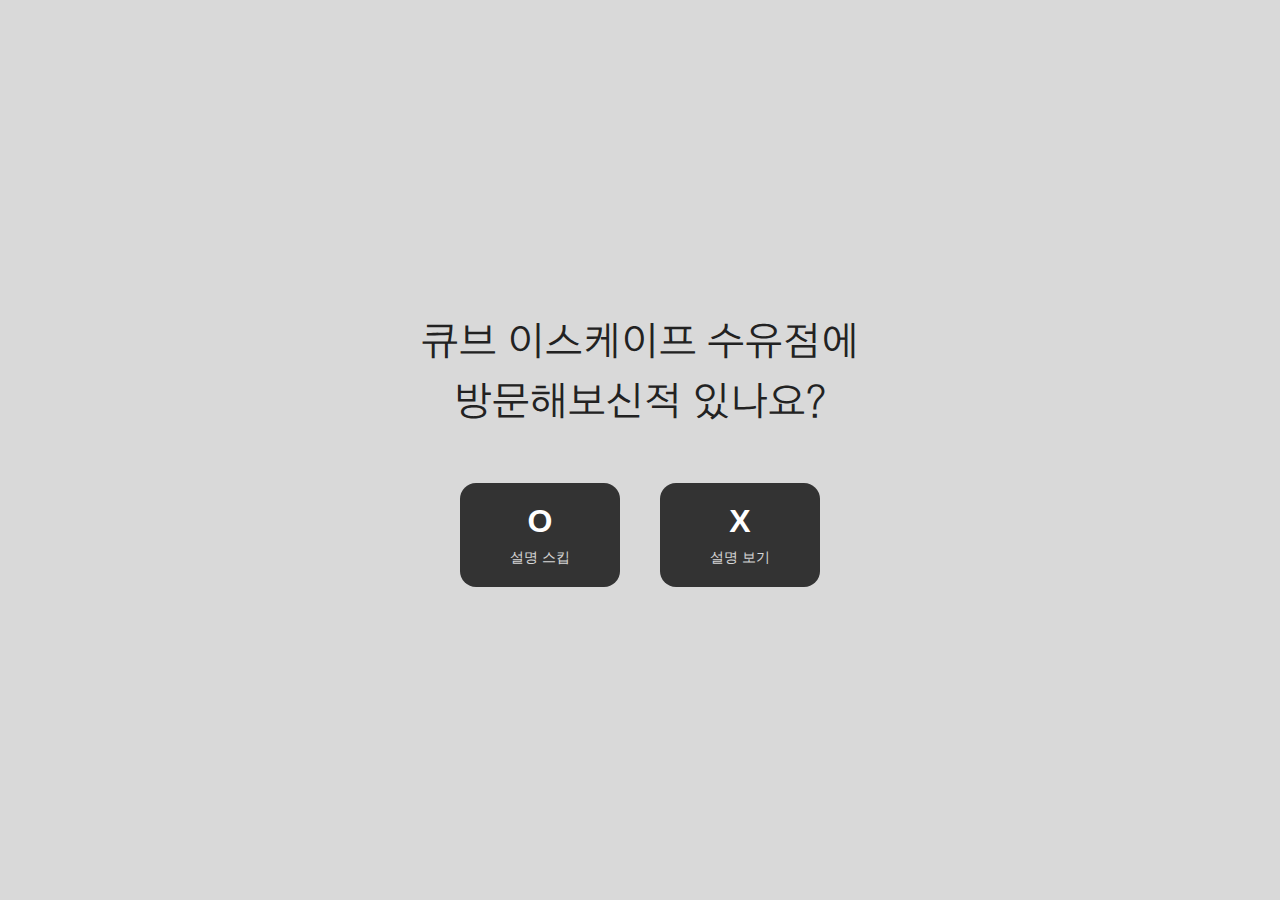
<file: index.html>
<!DOCTYPE html>
<html lang="ko">
<head>
    <meta charset="UTF-8">
    <meta name="viewport" content="width=device-width, initial-scale=1.0, maximum-scale=1.0, user-scalable=no">
    <title>큐브이스케이프 수유점</title>
    <link rel="stylesheet" href="https://cdnjs.cloudflare.com/ajax/libs/font-awesome/6.5.1/css/all.min.css">
    <link rel="stylesheet" href="style.css">
</head>
<body>
    <div class="video-container">
        <!-- 첫 번째 화면: 방문 여부 질문 -->
        <div class="screen active" id="screen-intro">
            <div class="content">
                <h1>큐브 이스케이프 수유점에<br>방문해보신적 있나요?</h1>
                <div class="buttons">
                    <button class="btn" onclick="goToForm()">O<span>설명 스킵</span></button>
                    <button class="btn" onclick="startGuide()">X<span>설명 보기</span></button>
                </div>
            </div>
        </div>

        <!-- ========== 필독 섹션 ========== -->
        <div class="screen" id="guide-title">
            <div class="content guide-content">
                <div class="guide-badge">CUBE ESCAPE SUYU</div>
                <h1 class="guide-main-title">필 독</h1>
                <p class="guide-subtitle">입장 전 꼭 확인해주세요</p>
                <div class="progress-bar"><div class="progress"></div></div>
            </div>
        </div>

        <div class="screen" id="guide-1">
            <div class="content guide-content">
                <div class="guide-step">결제 전</div>
                <div class="guide-icon"><i class="fa-solid fa-mobile-screen-button"></i></div>
                <h2>휴대폰 및 전자기기</h2>
                <p class="guide-text"><strong class="highlight">반입금지</strong> 물품입니다</p>
                <p class="guide-desc">이 점을 고려하여 입장 결정해 주시기 바랍니다.</p>
                <div class="progress-bar"><div class="progress"></div></div>
            </div>
        </div>

        <div class="screen" id="guide-2">
            <div class="content guide-content">
                <div class="guide-step">결제 전</div>
                <div class="guide-icon"><i class="fa-solid fa-triangle-exclamation"></i></div>
                <h2>폐쇄공포증 / 임산부</h2>
                <p class="guide-text">방탈출카페 특성상<br><strong class="highlight">한 공간 안에 갇혀</strong> 있으며<br><strong class="highlight">놀랄 수 있습니다</strong></p>
                <p class="guide-desc">이 부분을 고려하여 입장 결정해 주시기 바랍니다.</p>
                <div class="progress-bar"><div class="progress"></div></div>
            </div>
        </div>

        <div class="screen" id="guide-3">
            <div class="content guide-content">
                <div class="guide-step">입장 전</div>
                <div class="guide-icon"><i class="fa-solid fa-file-signature"></i></div>
                <h2>개인정보 동의서 작성</h2>
                <div class="guide-list">
                    <div class="list-item">
                        <span class="num">1</span>
                        <span>입장과 테마 내용 <strong>보안 유지</strong>에 대한 동의</span>
                    </div>
                    <div class="list-item">
                        <span class="num">2</span>
                        <span>테마 내부 <strong>기물 파손 및 분실</strong> 시 연락처 제공</span>
                    </div>
                </div>
                <div class="progress-bar"><div class="progress"></div></div>
            </div>
        </div>

        <div class="screen" id="guide-4">
            <div class="content guide-content">
                <div class="guide-step">플레이 중</div>
                <div class="guide-icon"><i class="fa-solid fa-ban"></i></div>
                <h2>중도 포기 시</h2>
                <p class="guide-text"><strong class="highlight-red">환불이 불가능</strong>합니다</p>
                <p class="guide-desc">고객님의 자의에 의한 중도 포기에 해당됩니다.</p>
                <div class="progress-bar"><div class="progress"></div></div>
            </div>
        </div>

        <!-- ========== 주의사항 안내 섹션 ========== -->
        <div class="screen" id="notice-title">
            <div class="content guide-content">
                <div class="guide-badge">CUBE ESCAPE SUYU</div>
                <h1 class="guide-main-title notice-color">주의사항 안내</h1>
                <p class="guide-subtitle">플레이 전 꼭 숙지해주세요</p>
                <div class="progress-bar"><div class="progress"></div></div>
            </div>
        </div>

        <!-- 주의사항 1: 반입금지 -->
        <div class="screen" id="notice-1">
            <div class="content guide-content">
                <div class="guide-step notice-step">반입 금지</div>
                <div class="guide-icon notice-icon"><i class="fa-solid fa-mobile-screen"></i></div>
                <h2>휴대폰, 스마트워치, 화기류</h2>
                <p class="guide-text"><strong class="highlight-yellow">반입 금지</strong>입니다</p>
                <p class="guide-desc">휴대폰은 <strong>무음</strong>으로 사물함에 보관해주세요</p>
                <div class="progress-bar"><div class="progress"></div></div>
            </div>
        </div>

        <!-- 주의사항 2: 힘으로 X -->
        <div class="screen" id="notice-2">
            <div class="content guide-content">
                <div class="guide-step notice-step">플레이 방법</div>
                <div class="guide-icon notice-icon"><i class="fa-solid fa-hand"></i></div>
                <h2>힘으로 하는게 없어요!</h2>
                <p class="guide-text">테마 파손 시<br><strong class="highlight-red">손해배상</strong>할 수도 있어요!</p>
                <div class="progress-bar"><div class="progress"></div></div>
            </div>
        </div>

        <!-- 주의사항 3: 천장/벽 -->
        <div class="screen" id="notice-3">
            <div class="content guide-content">
                <div class="guide-step notice-step">플레이 방법</div>
                <div class="guide-icon notice-icon"><i class="fa-solid fa-volume-high"></i></div>
                <h2>천장, 옆 벽면 가격 시</h2>
                <p class="guide-text"><strong class="highlight-yellow">옆방에 피해</strong>가 가요!</p>
                <p class="guide-desc">지나친 소음 또는 장난은 자제 부탁드립니다</p>
                <div class="progress-bar"><div class="progress"></div></div>
            </div>
        </div>

        <!-- 주의사항 4: 폐쇄공포증/임산부 -->
        <div class="screen" id="notice-4">
            <div class="content guide-content">
                <div class="guide-step notice-step">사전 안내</div>
                <div class="guide-icon notice-icon"><i class="fa-solid fa-heart"></i></div>
                <h2>폐쇄공포증, 임산부</h2>
                <p class="guide-text"><strong class="highlight-yellow">직원에게 미리</strong> 말해주세요!</p>
                <div class="progress-bar"><div class="progress"></div></div>
            </div>
        </div>

        <!-- 주의사항 5: 힌트 -->
        <div class="screen" id="notice-5">
            <div class="content guide-content">
                <div class="guide-step notice-step">힌트 시스템</div>
                <div class="guide-icon notice-icon"><i class="fa-solid fa-lightbulb"></i></div>
                <h2>힌트는 힌트폰으로 무제한!</h2>
                <div class="guide-list">
                    <div class="list-item">
                        <span class="num" style="background:#D4A853">✓</span>
                        <span>힌트 개수 상관없이 인화사진 촬영</span>
                    </div>
                    <div class="list-item">
                        <span class="num" style="background:#D4A853">📷</span>
                        <span>기본 1장 / 4인 이상 2장</span>
                    </div>
                </div>
                <div class="progress-bar"><div class="progress"></div></div>
            </div>
        </div>

        <!-- 주의사항 6: 보안유지 -->
        <div class="screen" id="notice-6">
            <div class="content guide-content">
                <div class="guide-step notice-step">특급 기밀!!</div>
                <div class="guide-icon notice-icon"><i class="fa-solid fa-user-secret"></i></div>
                <h2>테마 내용 보안유지</h2>
                <p class="guide-text">방탈출이 끝나면<br>홀 내부에서도 <strong class="highlight-yellow">보안유지</strong> 부탁드립니다!</p>
                <div class="progress-bar"><div class="progress"></div></div>
            </div>
        </div>

        <!-- 주의사항 7: 인터폰 -->
        <div class="screen" id="notice-7">
            <div class="content guide-content">
                <div class="guide-step notice-step">문의사항</div>
                <div class="guide-icon notice-icon"><i class="fa-solid fa-phone"></i></div>
                <h2>방 안 인터폰 이용</h2>
                <p class="guide-text">수화기를 들고<br>버튼이 있다면 <strong class="highlight-yellow">눌러주세요</strong></p>
                <div class="progress-bar"><div class="progress"></div></div>
            </div>
        </div>

        <!-- 주의사항 8: CCTV -->
        <div class="screen" id="notice-8">
            <div class="content guide-content">
                <div class="guide-step notice-step">안전 안내</div>
                <div class="guide-icon notice-icon"><i class="fa-solid fa-video"></i></div>
                <h2>CCTV 녹화 중</h2>
                <p class="guide-text">손님의 <strong class="highlight-yellow">안전을 위해</strong><br>녹화하고 있어요!</p>
                <div class="progress-bar"><div class="progress"></div></div>
            </div>
        </div>

        <!-- 주의사항 9: 진행률 -->
        <div class="screen" id="notice-9">
            <div class="content guide-content">
                <div class="guide-step notice-step">진행률 안내</div>
                <div class="guide-icon notice-icon"><i class="fa-solid fa-chart-pie"></i></div>
                <h2>진행률 60% 이하 시</h2>
                <p class="guide-text">테마 종료 시점 기준<br><strong class="highlight-red">뒷 내용 설명이 불가능</strong>합니다</p>
                <div class="progress-bar"><div class="progress"></div></div>
            </div>
        </div>

        <!-- 주의사항 10: 직원용 자물쇠 -->
        <div class="screen" id="notice-10">
            <div class="content guide-content">
                <div class="guide-step notice-step">자물쇠 안내</div>
                <div class="prohibit-symbol"></div>
                <h2>이 표시는 직원용 자물쇠</h2>
                <p class="guide-text"><strong class="highlight-red">풀지 말아주세요!</strong></p>
                <div class="progress-bar"><div class="progress"></div></div>
            </div>
        </div>

        <!-- ========== 힌트시스템 안내 섹션 ========== -->
        <div class="screen" id="hint-title">
            <div class="content guide-content">
                <div class="guide-badge">CUBE ESCAPE SUYU</div>
                <h1 class="guide-main-title hint-color">힌트시스템 안내</h1>
                <p class="guide-subtitle">QR 코드 또는 숫자 코드 입력으로 힌트를 받아보세요 !</p>
                <div class="progress-bar"><div class="progress"></div></div>
            </div>
        </div>

        <!-- 힌트 1: QR코드와 넘버코드 -->
        <div class="screen" id="hint-1">
            <div class="content guide-content">
                <div class="guide-step hint-step">STEP 1</div>
                <div class="guide-icon hint-icon"><i class="fa-solid fa-qrcode"></i></div>
                <h2>테마에 들어가시면</h2>
                <p class="guide-text">문제와 <strong class="highlight-blue">QR코드</strong> or <strong class="highlight-blue">넘버코드</strong>는<br>항상 같이 있습니다</p>
                <div class="progress-bar"><div class="progress"></div></div>
            </div>
        </div>

        <!-- 힌트 2: 힌트폰 화면 -->
        <div class="screen" id="hint-2">
            <div class="content guide-content">
                <div class="guide-step hint-step">STEP 2</div>
                <h2>힌트폰 화면입니다</h2>
                <div class="hint-image"><img src="hint-1.jpg" alt="힌트폰 화면"></div>
                <p class="guide-text">힌트폰에 스톱워치가 나오지만<br><strong class="highlight-blue">스톱워치는 참고만</strong> 해주시고<br><strong class="highlight-blue">방에 있는 시계</strong>를 확인해주세요</p>
                <div class="progress-bar"><div class="progress"></div></div>
            </div>
        </div>

        <!-- 힌트 3: QR or 넘버코드 버튼 -->
        <div class="screen" id="hint-3">
            <div class="content guide-content">
                <div class="guide-step hint-step">STEP 3</div>
                <h2>문제가 이해되지 않는다면</h2>
                <div class="hint-image"><img src="hint-1.jpg" alt="힌트폰 화면"></div>
                <p class="guide-text"><strong class="highlight-blue">QR</strong> or <strong class="highlight-blue">넘버코드</strong><br>버튼을 눌러주세요</p>
                <div class="progress-bar"><div class="progress"></div></div>
            </div>
        </div>

        <!-- 힌트 4: 넘버코드 입력 -->
        <div class="screen" id="hint-4">
            <div class="content guide-content">
                <div class="guide-step hint-step">STEP 4</div>
                <h2>넘버코드는 QR아래 숫자를<br>넣어주시면 됩니다</h2>
                <div class="hint-image"><img src="hint-2.jpg" alt="넘버코드 입력"></div>
                <p class="guide-text"><strong class="highlight-blue">QR</strong>은 카메라로 스캔해주세요</p>
                <div class="progress-bar"><div class="progress"></div></div>
            </div>
        </div>

        <!-- 힌트 5: 추가 힌트 -->
        <div class="screen" id="hint-5">
            <div class="content guide-content">
                <div class="guide-step hint-step">STEP 5</div>
                <h2>힌트를 보고 이해가 안 간다면</h2>
                <div class="hint-image"><img src="hint-3.jpg" alt="힌트 화면"></div>
                <p class="guide-text"><strong class="highlight-blue">정답</strong>과, <strong class="highlight-blue">추가 힌트</strong>를<br>봐셔도 됩니다!</p>
                <div class="progress-bar"><div class="progress"></div></div>
            </div>
        </div>

        <!-- 힌트 6: 추가 힌트 화면 -->
        <div class="screen" id="hint-6">
            <div class="content guide-content">
                <div class="guide-step hint-step">STEP 6</div>
                <h2>추가 힌트와 정답 보기 시<br>화면입니다</h2>
                <div class="hint-image"><img src="hint-4.jpg" alt="추가 힌트 화면"></div>
                <p class="guide-desc">부담 갖지 마시고 편하게 사용하세요</p>
                <div class="progress-bar"><div class="progress"></div></div>
            </div>
        </div>

        <!-- 힌트 7: 바탕화면 -->
        <div class="screen" id="hint-7">
            <div class="content guide-content">
                <div class="guide-step hint-step">STEP 7</div>
                <h2>바탕화면에서</h2>
                <div class="hint-image"><img src="hint-6.jpg" alt="바탕화면"></div>
                <p class="guide-text"><strong class="highlight-blue">힌트 시스템</strong>과 <strong class="highlight-blue">그림판</strong>을<br>사용할 수 있습니다</p>
                <div class="progress-bar"><div class="progress"></div></div>
            </div>
        </div>

        <!-- 힌트 8: 그림판 메모 -->
        <div class="screen" id="hint-8">
            <div class="content guide-content">
                <div class="guide-step hint-step">STEP 8</div>
                <h2>그림판에서 메모 가능</h2>
                <div class="hint-image"><img src="hint-7.jpg" alt="그림판"></div>
                <p class="guide-text"><strong class="highlight-blue">○</strong>로 초기화 가능합니다</p>
                <div class="progress-bar"><div class="progress"></div></div>
            </div>
        </div>

        <!-- 힌트 9: 로그인 넘버 -->
        <div class="screen" id="hint-9">
            <div class="content guide-content">
                <div class="guide-step hint-step">STEP 9</div>
                <h2>Login number 입력창이 뜨면</h2>
                <div class="hint-image"><img src="hint-8.jpg" alt="로그인 넘버"></div>
                <p class="guide-text">'<strong class="highlight-blue">5555</strong>'를 입력 후 <strong class="highlight-red">태극기</strong>를 눌러<br>다시 힌트시스템을 사용하면 됩니다</p>
                <div class="progress-bar"><div class="progress"></div></div>
            </div>
        </div>

        <!-- ========== 자물쇠 안내 섹션 ========== -->
        <div class="screen" id="lock-title">
            <div class="content guide-content">
                <div class="guide-badge">CUBE ESCAPE SUYU</div>
                <h1 class="guide-main-title lock-color">자물쇠 안내</h1>
                <p class="guide-subtitle">자물쇠 여는 방법을 알려드릴게요</p>
                <div class="progress-bar"><div class="progress"></div></div>
            </div>
        </div>

        <!-- 자물쇠 1: 방향 자물쇠 -->
        <div class="screen" id="lock-1">
            <div class="content guide-content">
                <div class="guide-step lock-step">방향 자물쇠</div>
                <div class="lock-image"><img src="lock-direction.png" alt="방향 자물쇠"></div>
                <h2>상하좌우 방향을 순서대로 입력!</h2>
                <p class="guide-text">자물쇠를 <strong class="highlight-purple">아래로 당기면</strong> 열려요</p>
                <p class="guide-desc">은색 고리 <strong>3번</strong> 누르면 초기화 · <strong class="highlight-red">튕기면 안돼요!</strong></p>
                <div class="progress-bar"><div class="progress"></div></div>
            </div>
        </div>

        <!-- 자물쇠 2: 숫자 자물쇠 -->
        <div class="screen" id="lock-2">
            <div class="content guide-content">
                <div class="guide-step lock-step">숫자 자물쇠</div>
                <div class="lock-image"><img src="lock-number.png" alt="숫자 자물쇠"></div>
                <h2><strong class="highlight-red">빨간색 선</strong>에 숫자를 맞춰주세요</h2>
                <p class="guide-text"><strong class="highlight-purple">위쪽부터 아래로</strong> 숫자 맞추기</p>
                <p class="guide-desc">당기면서 돌리면 안 돌아가요!</p>
                <div class="progress-bar"><div class="progress"></div></div>
            </div>
        </div>

        <!-- 자물쇠 3: 마스터 자물쇠 -->
        <div class="screen" id="lock-3">
            <div class="content guide-content">
                <div class="guide-step lock-step">마스터 자물쇠</div>
                <div class="lock-image"><img src="lock-master.png" alt="마스터 자물쇠"></div>
                <h2>"마스터" 써있는 부분 찾기!</h2>
                <p class="guide-text"><strong class="highlight-purple">왼쪽 → 오른쪽</strong>으로 맞추고 당기기</p>
                <p class="guide-desc">옆이나 위로 당겨도 잘 열려요</p>
                <div class="progress-bar"><div class="progress"></div></div>
            </div>
        </div>

        <!-- 자물쇠 4: 4버튼 자물쇠 -->
        <div class="screen" id="lock-4">
            <div class="content guide-content">
                <div class="guide-step lock-step">4버튼 자물쇠</div>
                <div class="lock-image"><img src="lock-4button.png" alt="4버튼 자물쇠"></div>
                <h2>숫자 버튼을 누르고</h2>
                <p class="guide-text">아래 튀어나온 부분을 <strong class="highlight-purple">옆으로 밀어</strong> 열기</p>
                <p class="guide-desc" style="color:#555;">우든편, 집착 테마</p>
                <div class="progress-bar"><div class="progress"></div></div>
            </div>
        </div>

        <!-- 자물쇠 5: 금고 -->
        <div class="screen" id="lock-5">
            <div class="content guide-content">
                <div class="guide-step lock-step">금고 <span style="font-weight:400; font-size:0.85rem;">(마녀의 꿈, 사라진 천사들 테마)</span></div>
                <div class="safe-ui">
                    <div class="safe-handle"></div>
                    <div class="safe-keypad">
                        <div class="key">1</div><div class="key">2</div><div class="key">3</div>
                        <div class="key">4</div><div class="key">5</div><div class="key">6</div>
                        <div class="key">7</div><div class="key">8</div><div class="key">9</div>
                        <div class="key">C</div><div class="key">0</div><div class="key">E</div>
                    </div>
                </div>
                <p class="guide-text">비밀번호를 입력 후 <strong style="color:#2D5A4A;">E버튼</strong> 누른 후<br>초록색 불이 들어오면 손잡이를 <strong class="highlight-purple">오른쪽으로 돌려</strong> 열기<br><strong style="color:#2D5A4A;">C버튼</strong>으로 초기화 가능</p>
                <p class="guide-desc"><strong class="highlight-red">주의:</strong> 횟수 3회 - 초과 시 <strong class="highlight-red">5분간 잠깁니다.</strong></p>
                <div class="progress-bar"><div class="progress"></div></div>
            </div>
        </div>

        <!-- 자물쇠 6: 도어락 -->
        <div class="screen" id="lock-6">
            <div class="content guide-content">
                <div class="guide-step lock-step">도어락 <span style="font-weight:400; font-size:0.85rem;">(더 큐브, 사라진 천사들 테마)</span></div>
                <div class="doorlock-ui">
                    <div class="doorlock-speaker">
                        <span></span>
                        <span></span>
                    </div>
                    <div class="doorlock-keypad">
                        <div class="key">1</div><div class="key">2</div><div class="key">3</div>
                        <div class="key">4</div><div class="key">5</div><div class="key">6</div>
                        <div class="key">7</div><div class="key">8</div><div class="key">9</div>
                        <div class="key">x</div><div class="key">0</div><div class="key">#</div>
                    </div>
                </div>
                <p class="guide-text">비밀번호를 입력 후 <strong class="highlight-purple">#버튼</strong> 누르기</p>
                <p class="guide-desc">횟수 제한 <strong style="color:#2D5A4A;">X</strong></p>
                <div class="progress-bar"><div class="progress"></div></div>
            </div>
        </div>

        <!-- 완료 화면 -->
        <div class="screen" id="guide-end">
            <div class="content guide-content">
                <div class="guide-icon"><i class="fa-solid fa-heart"></i></div>
                <h2>안전하고 즐거운 방탈출 문화를 위해<br>최선을 다하겠습니다</h2>
                <p class="guide-brand">CUBE ESCAPE 수유점</p>
                <p class="guide-desc">'다음으로' 버튼을 눌러 주의사항 동의 서약서를 작성해주세요 !</p>
                <div class="buttons" style="margin-top: 40px;">
                    <button class="btn" onclick="goToForm()">다음으로</button>
                </div>
            </div>
        </div>
    </div>

    <script src="script.js"></script>
</body>
</html>
</file>
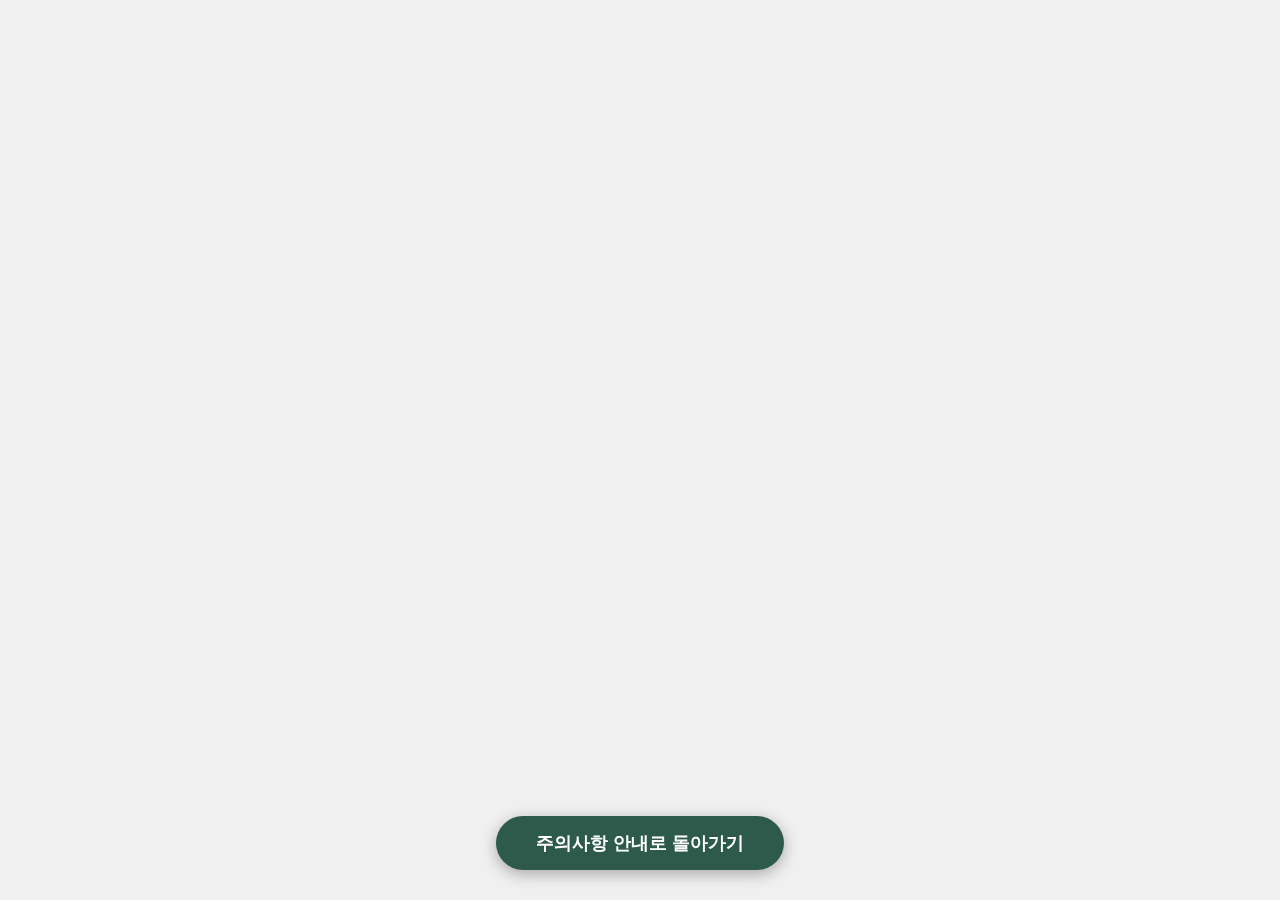
<file: form.html>
<!DOCTYPE html>
<html lang="ko">
<head>
    <meta charset="UTF-8">
    <meta name="viewport" content="width=device-width, initial-scale=1.0, maximum-scale=1.0, user-scalable=no">
    <title>주의사항 동의 서약서 - 큐브이스케이프 수유점</title>
    <style>
        * {
            margin: 0;
            padding: 0;
            box-sizing: border-box;
        }
        body {
            font-family: 'Apple SD Gothic Neo', 'Malgun Gothic', sans-serif;
            background: #f0f0f0;
        }
        .container {
            width: 100vw;
            height: 100vh;
            display: flex;
            flex-direction: column;
        }
        .form-frame {
            flex: 1;
            width: 100%;
            border: none;
        }
        .back-btn {
            position: fixed;
            bottom: 30px;
            left: 50%;
            transform: translateX(-50%);
            background: #2D5A4A;
            color: white;
            border: none;
            padding: 15px 40px;
            font-size: 18px;
            font-weight: bold;
            border-radius: 30px;
            cursor: pointer;
            box-shadow: 0 4px 15px rgba(0,0,0,0.3);
            z-index: 1000;
            transition: all 0.3s ease;
        }
        .back-btn:hover {
            background: #1e3d32;
            transform: translateX(-50%) scale(1.05);
        }
        .back-btn:active {
            transform: translateX(-50%) scale(0.95);
        }
    </style>
</head>
<body>
    <div class="container">
        <iframe
            class="form-frame"
            src="https://docs.google.com/forms/d/e/1FAIpQLSfIquB86hhnaxSCom4ni9Why-EyMKHXsBVmCbBpweQGmf8eNg/viewform?embedded=true"
            frameborder="0">
            로드 중...
        </iframe>
    </div>
    <button class="back-btn" onclick="location.href='index.html'">주의사항 안내로 돌아가기</button>
</body>
</html>
</file>
<file: style.css>
@font-face {
    font-family: 'JikjiGothic';
    src: url('JikjiGothic-Regular.otf') format('opentype');
    font-weight: normal;
    font-style: normal;
}

* {
    margin: 0;
    padding: 0;
    box-sizing: border-box;
}

body {
    background: #D9D9D9;
    margin: 0;
    padding: 0;
    overflow: hidden;
    font-family: 'JikjiGothic', 'Apple SD Gothic Neo', 'Malgun Gothic', sans-serif;
}

.video-container {
    width: 100vw;
    height: 100vh;
    background: #D9D9D9;
    position: relative;
    overflow: hidden;
}

.screen {
    position: absolute;
    top: 0;
    left: 0;
    width: 100%;
    height: 100%;
    display: flex;
    justify-content: center;
    align-items: center;
    opacity: 0;
    visibility: hidden;
    transition: opacity 0.5s ease;
}

.screen.active {
    opacity: 1;
    visibility: visible;
}

.content {
    text-align: center;
}

h1 {
    color: #222;
    font-size: 2.5rem;
    font-weight: 500;
    margin-bottom: 20px;
    line-height: 1.5;
}

h2 {
    color: #222;
    font-size: 2.2rem;
    font-weight: 600;
    margin-bottom: 25px;
    line-height: 1.4;
}

p {
    color: #444;
    font-size: 1.3rem;
    margin-bottom: 15px;
}

.buttons {
    display: flex;
    gap: 40px;
    justify-content: center;
    margin-top: 50px;
}

.btn {
    background: #333;
    border: none;
    color: #fff;
    padding: 20px 50px;
    font-size: 2rem;
    font-weight: 600;
    cursor: pointer;
    transition: all 0.15s ease;
    display: flex;
    flex-direction: column;
    align-items: center;
    gap: 8px;
    border-radius: 16px;
    -webkit-tap-highlight-color: transparent;
    touch-action: manipulation;
}

.btn span {
    font-size: 0.9rem;
    font-weight: 400;
    opacity: 0.8;
}

.btn:hover {
    background: #555;
}

.btn:active {
    background: #666;
    transform: scale(0.98);
}

/* 상단 탭 네비게이션 */
.section-tabs {
    position: absolute;
    top: 30px;
    left: 50%;
    transform: translateX(-50%);
    display: flex;
    gap: 10px;
    z-index: 10;
}

.section-tab {
    padding: 10px 20px;
    background: rgba(255, 255, 255, 0.7);
    border: none;
    border-radius: 25px;
    font-size: 0.95rem;
    font-weight: 500;
    color: #666;
    cursor: pointer;
    transition: all 0.15s ease;
    font-family: inherit;
    -webkit-tap-highlight-color: transparent;
    touch-action: manipulation;
}

.section-tab:hover {
    background: rgba(255, 255, 255, 0.95);
}

.section-tab:active {
    background: #ddd;
    transform: scale(0.97);
}

.section-tab.active {
    background: #333;
    color: #fff;
    font-weight: 600;
}

.section-tab.active:hover,
.section-tab.active:active {
    background: #444;
}

/* 가이드 스타일 */
.guide-content {
    padding: 40px;
}

.guide-badge {
    display: inline-block;
    padding: 10px 24px;
    background: rgba(0, 0, 0, 0.08);
    border-radius: 25px;
    color: #555;
    font-size: 0.9rem;
    letter-spacing: 2px;
    margin-bottom: 30px;
}

.guide-main-title {
    font-size: 5rem;
    font-weight: 800;
    color: #2D5A4A;
    margin-bottom: 20px;
    letter-spacing: 20px;
}

.guide-main-title.notice-color {
    color: #D4A853;
    letter-spacing: 10px;
}

.guide-subtitle {
    color: #555;
    font-size: 1.2rem;
}

.guide-step {
    display: inline-block;
    padding: 12px 28px;
    background: #2D5A4A;
    color: #fff;
    font-size: 1rem;
    font-weight: 600;
    margin-bottom: 30px;
    border-radius: 25px;
}

.notice-step {
    background: #D4A853;
}

.hint-step {
    background: #3366FF;
}

.guide-icon {
    font-size: 4rem;
    color: #2D5A4A;
    margin-bottom: 30px;
}

.notice-icon {
    color: #D4A853;
}

.hint-icon {
    color: #3366FF;
}

.guide-main-title.hint-color {
    color: #3366FF;
    letter-spacing: 5px;
}

.highlight-blue {
    color: #3366FF;
    font-weight: 700;
}

/* 힌트폰 UI 모의 화면 */
.hint-phone-ui {
    background: #1a1a1a;
    border: 3px solid #333;
    border-radius: 24px;
    padding: 30px 50px;
    margin: 20px auto;
    max-width: 400px;
    box-shadow: 0 10px 40px rgba(0, 0, 0, 0.15);
}

.hint-timer {
    font-family: 'JikjiGothic', monospace;
    font-size: 3rem;
    color: #e74c3c;
    text-shadow: 0 0 10px rgba(231, 76, 60, 0.5);
    margin-bottom: 20px;
    letter-spacing: 5px;
}

.hint-buttons {
    display: flex;
    border: 2px solid #2D5A4A;
    border-radius: 12px;
    overflow: hidden;
    margin-bottom: 15px;
}

.hint-btn {
    flex: 1;
    padding: 12px 20px;
    background: transparent;
    color: #fff;
    font-size: 1.1rem;
    font-weight: 500;
    border: none;
    cursor: default;
}

.hint-btn:first-child {
    border-right: 1px solid #2D5A4A;
}

.hint-btn.active {
    background: rgba(45, 90, 74, 0.3);
}

.hint-count {
    color: #888;
    font-size: 0.9rem;
}

.hint-arrow {
    position: absolute;
    left: 50%;
    transform: translateX(-280px);
    color: #2ecc71;
    font-size: 2rem;
    animation: arrowPulse 1s infinite;
}

@keyframes arrowPulse {
    0%, 100% { opacity: 1; transform: translateX(-280px); }
    50% { opacity: 0.5; transform: translateX(-270px); }
}

.hint-step-number {
    position: absolute;
    top: 20px;
    left: 30px;
    font-size: 4rem;
    font-weight: 900;
    color: #2ecc71;
}

/* 자물쇠 안내 섹션 */
.lock-step {
    background: #2D5A4A;
}

.lock-icon {
    color: #2D5A4A;
}

.guide-main-title.lock-color {
    color: #2D5A4A;
    letter-spacing: 8px;
}

.highlight-purple {
    color: #2D5A4A;
    font-weight: 700;
}

.lock-image {
    margin-bottom: 25px;
}

.lock-image img {
    max-height: 180px;
    width: auto;
}

.hint-image {
    margin: 20px 0;
}

.hint-image img {
    max-height: 200px;
    width: auto;
    border-radius: 10px;
    box-shadow: 0 4px 15px rgba(0,0,0,0.3);
}


.guide-icon i {
    animation: pulse 2s infinite;
}

@keyframes pulse {
    0%, 100% { transform: scale(1); }
    50% { transform: scale(1.1); }
}

.guide-text {
    font-size: 1.8rem;
    color: #222;
    line-height: 1.8;
    margin-bottom: 20px;
}

.guide-desc {
    color: #555;
    font-size: 1.1rem;
}

.guide-desc strong {
    color: #f39c12;
}

.highlight {
    color: #2D5A4A;
    font-weight: 700;
}

.highlight-red {
    color: #E05252;
    font-weight: 700;
}

.highlight-yellow {
    color: #D4A853;
    font-weight: 700;
}

.guide-list {
    text-align: left;
    max-width: 600px;
    margin: 0 auto;
}

.list-item {
    display: flex;
    align-items: flex-start;
    gap: 15px;
    margin-bottom: 20px;
    color: #333;
    font-size: 1.3rem;
    line-height: 1.6;
}

.list-item .num {
    display: flex;
    justify-content: center;
    align-items: center;
    width: 30px;
    height: 30px;
    background: #2D5A4A;
    color: #fff;
    border-radius: 50%;
    font-size: 1rem;
    font-weight: 600;
    flex-shrink: 0;
}

.list-item strong {
    color: #2D5A4A;
}

.guide-brand {
    color: #2D5A4A;
    font-size: 1.5rem;
    font-weight: 600;
    margin-top: 30px;
}

.lock-symbol {
    font-size: 3rem;
    margin-top: 20px;
}

/* 금지 표시 */
.prohibit-symbol {
    width: 120px;
    height: 120px;
    border: 12px solid #E05252;
    border-radius: 50%;
    position: relative;
    margin: 0 auto 30px;
}

.prohibit-symbol::before {
    content: '';
    position: absolute;
    width: 100%;
    height: 12px;
    background: #E05252;
    top: 50%;
    left: 0;
    transform: translateY(-50%) rotate(-45deg);
    border-radius: 6px;
}

/* 프로그레스 바 */
.progress-bar {
    position: absolute;
    bottom: 0;
    left: 0;
    width: 100%;
    height: 4px;
    background: rgba(0, 0, 0, 0.1);
}

.progress {
    height: 100%;
    background: #2D5A4A;
    width: 0%;
    transition: width 0.1s linear;
}

/* 금고 UI */
.safe-ui {
    display: flex;
    justify-content: center;
    align-items: center;
    gap: 0;
    background: #1a1a1a;
    border-radius: 20px;
    padding: 25px 30px;
    margin: 20px auto;
    max-width: 420px;
    box-shadow: 0 10px 40px rgba(0, 0, 0, 0.15);
}

.safe-handle {
    width: 100px;
    height: 100px;
    border: 5px solid #fff;
    border-radius: 50%;
    display: flex;
    justify-content: center;
    align-items: center;
    position: relative;
}

.safe-handle::before {
    content: '';
    position: absolute;
    width: 70%;
    height: 5px;
    background: #fff;
    transform: rotate(-45deg);
}

.safe-keypad {
    display: grid;
    grid-template-columns: repeat(3, 1fr);
    gap: 8px;
    margin-left: 20px;
}

.safe-keypad .key {
    width: 38px;
    height: 38px;
    border: 2px solid #fff;
    border-radius: 50%;
    display: flex;
    justify-content: center;
    align-items: center;
    color: #fff;
    font-size: 1rem;
    font-weight: 600;
}

/* 도어락 UI */
.doorlock-ui {
    background: #1a1a1a;
    border-radius: 20px;
    padding: 20px 30px 25px;
    margin: 20px auto;
    max-width: 200px;
    box-shadow: 0 10px 40px rgba(0, 0, 0, 0.15);
}

.doorlock-speaker {
    display: flex;
    flex-direction: column;
    gap: 5px;
    margin-bottom: 15px;
    padding: 0 20px;
}

.doorlock-speaker span {
    height: 4px;
    background: #555;
    border-radius: 2px;
}

.doorlock-keypad {
    display: grid;
    grid-template-columns: repeat(3, 1fr);
    gap: 8px;
}

.doorlock-keypad .key {
    width: 42px;
    height: 42px;
    border: 2px solid #fff;
    border-radius: 50%;
    display: flex;
    justify-content: center;
    align-items: center;
    color: #fff;
    font-size: 1.1rem;
    font-weight: 600;
}

/* 반응형 - 아이패드 및 태블릿 */
@media (max-width: 1024px) {
    h1 {
        font-size: 2.2rem;
    }

    h2 {
        font-size: 1.9rem;
    }

    .guide-main-title {
        font-size: 4rem;
        letter-spacing: 15px;
    }

    .guide-icon {
        font-size: 3.5rem;
    }

    .guide-text {
        font-size: 1.5rem;
    }

    .guide-desc {
        font-size: 1rem;
    }

    .btn {
        padding: 18px 45px;
        font-size: 1.8rem;
    }

    .section-tabs {
        top: 20px;
        gap: 8px;
    }

    .section-tab {
        padding: 8px 16px;
        font-size: 0.9rem;
    }
}

/* 반응형 - 모바일 */
@media (max-width: 768px) {
    h1 {
        font-size: 1.5rem;
    }

    h2 {
        font-size: 1.4rem;
    }

    .guide-main-title {
        font-size: 2.5rem;
        letter-spacing: 8px;
    }

    .guide-icon {
        font-size: 2.5rem;
    }

    .guide-text {
        font-size: 1.2rem;
    }

    .guide-desc {
        font-size: 0.9rem;
    }

    .btn {
        padding: 15px 35px;
        font-size: 1.5rem;
    }

    .section-tabs {
        top: 15px;
        gap: 6px;
    }

    .section-tab {
        padding: 6px 12px;
        font-size: 0.8rem;
    }

    .guide-content {
        padding: 30px 20px;
    }

    .lock-image img {
        max-height: 140px;
    }

    .hint-phone-ui {
        padding: 20px 30px;
        max-width: 320px;
    }

    .hint-timer {
        font-size: 2rem;
    }

    .safe-ui {
        padding: 20px;
        max-width: 350px;
    }

    .doorlock-ui {
        max-width: 160px;
    }
}
</file>
